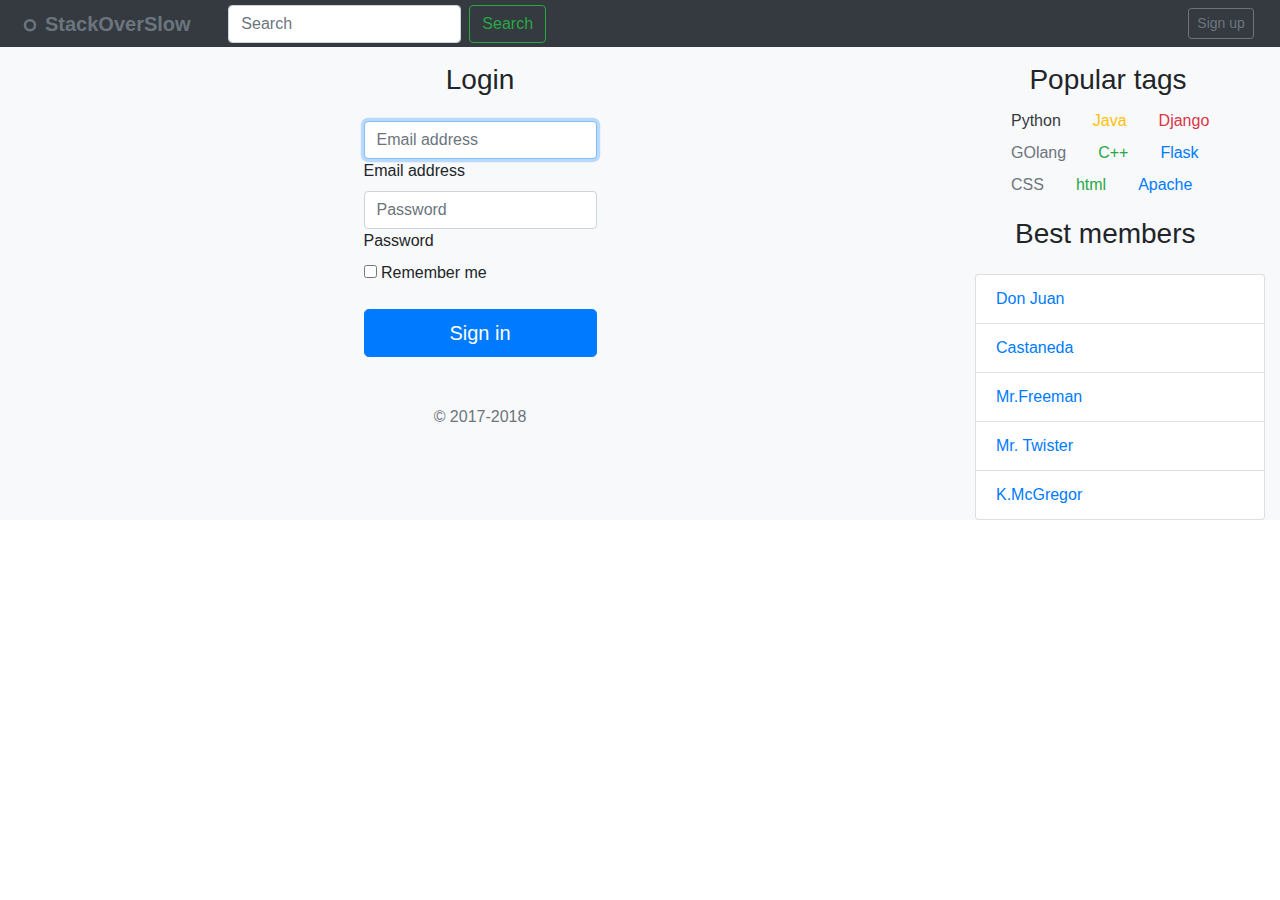
<file: public/login.html>
<!doctype html>
<html lang="en">
  <head>
    <!-- Required meta tags -->
    <meta charset="utf-8">
    <meta name="viewport" content="width=device-width, initial-scale=1, shrink-to-fit=no">

    <!-- Bootstrap CSS -->
    <link rel="stylesheet" href="https://stackpath.bootstrapcdn.com/bootstrap/4.1.3/css/bootstrap.min.css" integrity="sha384-MCw98/SFnGE8fJT3GXwEOngsV7Zt27NXFoaoApmYm81iuXoPkFOJwJ8ERdknLPMO" crossorigin="anonymous">
    <link rel="stylesheet" href="./css/mytheme.css">

    <title>StackOverSlow!</title>
  </head>
  <body>
    <div class="container-fluid bg-light">
        <div class="row bg-dark">
            <div class="col-2 d-flex align-self-center">
                <a href="#" class="navbar-brand d-flex align-items-center">
                    <svg class="text-secondary" xmlns="http://www.w3.org/2000/svg" width="30" height="30" viewBox="0 0 24 24" fill="none" stroke="currentColor" stroke-width="2" stroke-linecap="round" stroke-linejoin="round" class="mr-2"><link>https://upload.wikimedia.org/wikipedia/de/1/15/Audi_logo.svg</link><circle cx="12" cy="13" r="4"></circle></svg>
                    <strong class="text-secondary">StackOverSlow</strong>
                </a>
            </div>
            <div class="col-9 text-white-50 d-flex align-items-center">
                <form class="form-inline mt-2 mt-md-0">
                    <input class="form-control mr-sm-2" type="text" placeholder="Search" aria-label="Search">
                    <button class="btn btn-outline-success my-2 my-sm-0" type="submit">Search</button>
                </form>            
            </div>      
            <div class="col-1 pt-2 pb-2 ">
                <a class="btn btn-sm btn-outline-secondary" href="#">Sign up</a>
            </div>
        </div>
        <div class="row">
            <div class="col-9 d-flex justify-content-left pt-3">
            </div>
        </div>
        <div class="row">
            <div class="col-9  d-flex justify-content-center">
<form class="form-signin">
      <div class="col text-center mb-4">
        <h1 class="h3 mb-3 font-weight-normal">Login</h1>
      </div>

      <div class="d-flexform-label-group">
        <input type="email" id="inputEmail" class="form-control" placeholder="Email address" required="" autofocus="">
        <label for="inputEmail">Email address</label>
      </div>

      <div class="form-label-group">
        <input type="password" id="inputPassword" class="form-control" placeholder="Password" required="">
        <label for="inputPassword">Password</label>
      </div>

      <div class="checkbox mb-3">
        <label>
          <input type="checkbox" value="remember-me"> Remember me
        </label>
      </div>
      <button class="btn btn-lg btn-primary btn-block" type="submit">Sign in</button>
      <p class="mt-5 mb-3 text-muted text-center">© 2017-2018</p>
    </form>
            </div>
            <div class="col">
                <h3 class="d-flex justify-content-center mr-4">Popular tags</h3>
                <div class="row ml-2">
                    <a href="#" class="ml-4 p-1"><span class="text-dark">Python</span></a>
                    <a href="#" class="ml-4 p-1"><span class="text-warning">Java</span></a>
                    <a href="#" class="ml-4 p-1"><span class="text-danger">Django</span></a>
                </div>
                <div class="row ml-2">
                    <a href="#" class="ml-4 p-1"><span class="text-muted">GOlang</span></a>
                    <a href="#" class="ml-4 p-1"><span class="text-success">C++</span></a>
                    <a href="#" class="ml-4 p-1"><span class="text-primary">Flask</span></a>
                </div>
                <div class="row ml-2">
                    <a href="#" class="ml-4 p-1"><span class="text-muted">CSS</span></a>
                    <a href="#" class="ml-4 p-1"><span class="text-success">html</span></a>
                    <a href="#" class="ml-4 p-1"><span class="text-primary">Apache</span></a>
                </div>
                <div class="row ml-4 p-3">
                    <h3 class="d-flex justify-content-center mr-4">Best members</h3>
                </div>
                    <ul class="list-group">
                        <li class="list-group-item"><a href="#">Don Juan</a></li>
                        <li class="list-group-item"><a href="#">Castaneda</a></li>
                        <li class="list-group-item"><a href="#">Mr.Freeman</a></li>
                        <li class="list-group-item"><a href="#">Mr. Twister</a></li>    
                        <li class="list-group-item"><a href="#">K.McGregor</a></li>
                    </ul>
            </div> 
        </div>
    </div>


    <!-- Optional JavaScript -->
    <!-- jQuery first, then Popper.js, then Bootstrap JS -->
    <script src="https://code.jquery.com/jquery-3.3.1.slim.min.js" integrity="sha384-q8i/X+965DzO0rT7abK41JStQIAqVgRVzpbzo5smXKp4YfRvH+8abtTE1Pi6jizo" crossorigin="anonymous"></script>
    <script src="https://cdnjs.cloudflare.com/ajax/libs/popper.js/1.14.3/umd/popper.min.js" integrity="sha384-ZMP7rVo3mIykV+2+9J3UJ46jBk0WLaUAdn689aCwoqbBJiSnjAK/l8WvCWPIPm49" crossorigin="anonymous"></script>
    <script src="https://stackpath.bootstrapcdn.com/bootstrap/4.1.3/js/bootstrap.min.js" integrity="sha384-ChfqqxuZUCnJSK3+MXmPNIyE6ZbWh2IMqE241rYiqJxyMiZ6OW/JmZQ5stwEULTy" crossorigin="anonymous"></script>
  </body>
</html>
</file>
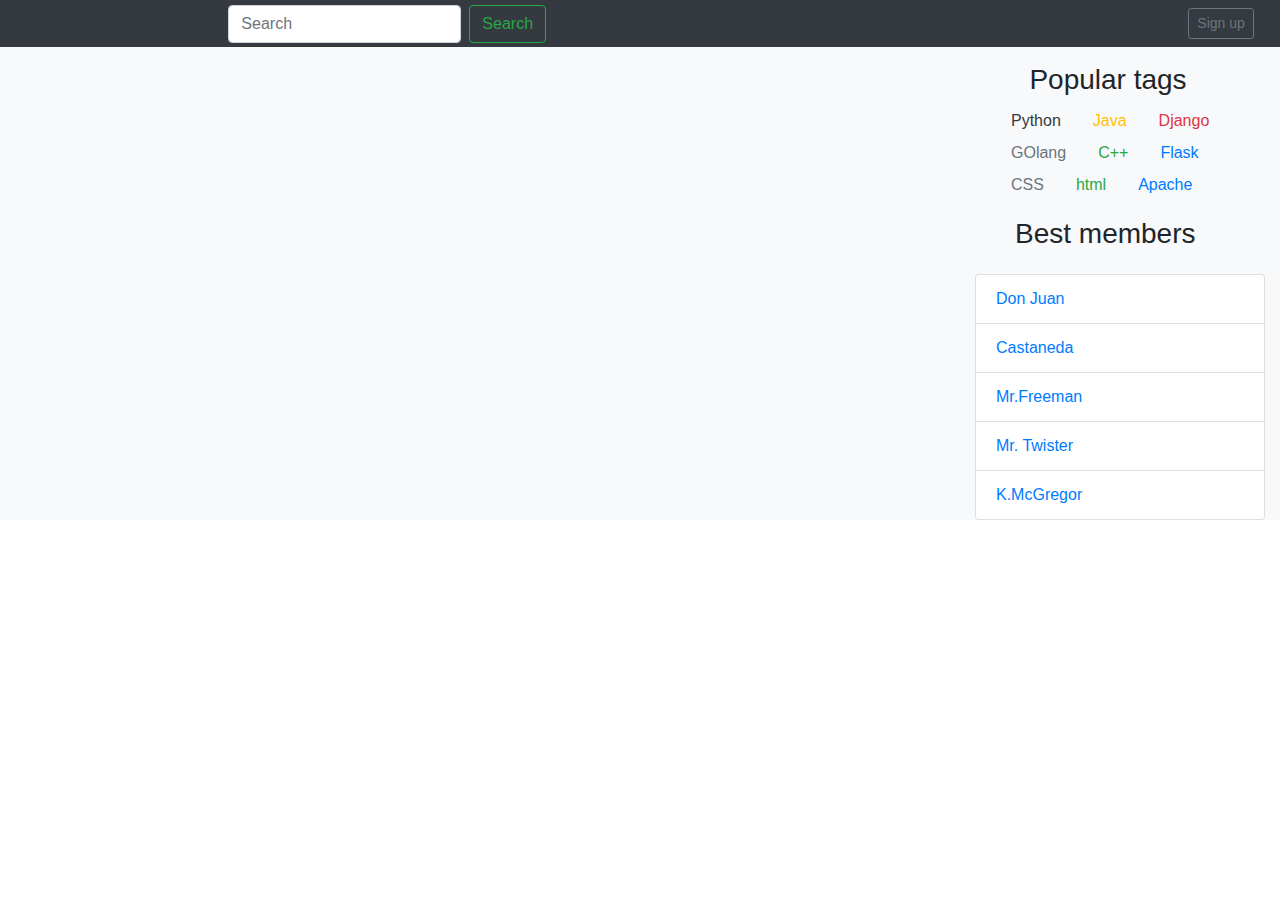
<file: public/noautorised_base.html>
<!doctype html>
<html lang="en">
  <head>
    <!-- Required meta tags -->
    <meta charset="utf-8">
    <meta name="viewport" content="width=device-width, initial-scale=1, shrink-to-fit=no">

    <!-- Bootstrap CSS -->
    <link rel="stylesheet" href="https://stackpath.bootstrapcdn.com/bootstrap/4.1.3/css/bootstrap.min.css" integrity="sha384-MCw98/SFnGE8fJT3GXwEOngsV7Zt27NXFoaoApmYm81iuXoPkFOJwJ8ERdknLPMO" crossorigin="anonymous">
    <link rel="stylesheet" href="./css/mytheme.css">

    <title>StackOverSlow!</title>
  </head>
  <body>
    <div class="container-fluid bg-light">
        <div class="row bg-dark">
            <div class="col-2 d-flex align-self-center">
            </div>
            <div class="col-9 text-white-50 d-flex align-items-center">
                <form class="form-inline mt-2 mt-md-0">
                    <input class="form-control mr-sm-2" type="text" placeholder="Search" aria-label="Search">
                    <button class="btn btn-outline-success my-2 my-sm-0" type="submit">Search</button>
                </form>            
            </div>      
            <div class="col-1 pt-2 pb-2 ">
                <a class="btn btn-sm btn-outline-secondary" href="#">Sign up</a>
            </div>
        </div>
        <div class="row">
            <div class="col-9 d-flex justify-content-left pt-3">
            </div>
        </div>
        <div class="row">
            <div class="col-9">
            </div>
            <div class="col">
                <h3 class="d-flex justify-content-center mr-4">Popular tags</h3>
                <div class="row ml-2">
                    <a href="#" class="ml-4 p-1"><span class="text-dark">Python</span></a>
                    <a href="#" class="ml-4 p-1"><span class="text-warning">Java</span></a>
                    <a href="#" class="ml-4 p-1"><span class="text-danger">Django</span></a>
                </div>
                <div class="row ml-2">
                    <a href="#" class="ml-4 p-1"><span class="text-muted">GOlang</span></a>
                    <a href="#" class="ml-4 p-1"><span class="text-success">C++</span></a>
                    <a href="#" class="ml-4 p-1"><span class="text-primary">Flask</span></a>
                </div>
                <div class="row ml-2">
                    <a href="#" class="ml-4 p-1"><span class="text-muted">CSS</span></a>
                    <a href="#" class="ml-4 p-1"><span class="text-success">html</span></a>
                    <a href="#" class="ml-4 p-1"><span class="text-primary">Apache</span></a>
                </div>
                <div class="row ml-4 p-3">
                    <h3 class="d-flex justify-content-center mr-4">Best members</h3>
                </div>
                    <ul class="list-group">
                        <li class="list-group-item"><a href="#">Don Juan</a></li>
                        <li class="list-group-item"><a href="#">Castaneda</a></li>
                        <li class="list-group-item"><a href="#">Mr.Freeman</a></li>
                        <li class="list-group-item"><a href="#">Mr. Twister</a></li>    
                        <li class="list-group-item"><a href="#">K.McGregor</a></li>
                    </ul>
            </div> 
        </div>
    </div>


    <!-- Optional JavaScript -->
    <!-- jQuery first, then Popper.js, then Bootstrap JS -->
    <script src="https://code.jquery.com/jquery-3.3.1.slim.min.js" integrity="sha384-q8i/X+965DzO0rT7abK41JStQIAqVgRVzpbzo5smXKp4YfRvH+8abtTE1Pi6jizo" crossorigin="anonymous"></script>
    <script src="https://cdnjs.cloudflare.com/ajax/libs/popper.js/1.14.3/umd/popper.min.js" integrity="sha384-ZMP7rVo3mIykV+2+9J3UJ46jBk0WLaUAdn689aCwoqbBJiSnjAK/l8WvCWPIPm49" crossorigin="anonymous"></script>
    <script src="https://stackpath.bootstrapcdn.com/bootstrap/4.1.3/js/bootstrap.min.js" integrity="sha384-ChfqqxuZUCnJSK3+MXmPNIyE6ZbWh2IMqE241rYiqJxyMiZ6OW/JmZQ5stwEULTy" crossorigin="anonymous"></script>
  </body>
</html>
</file>
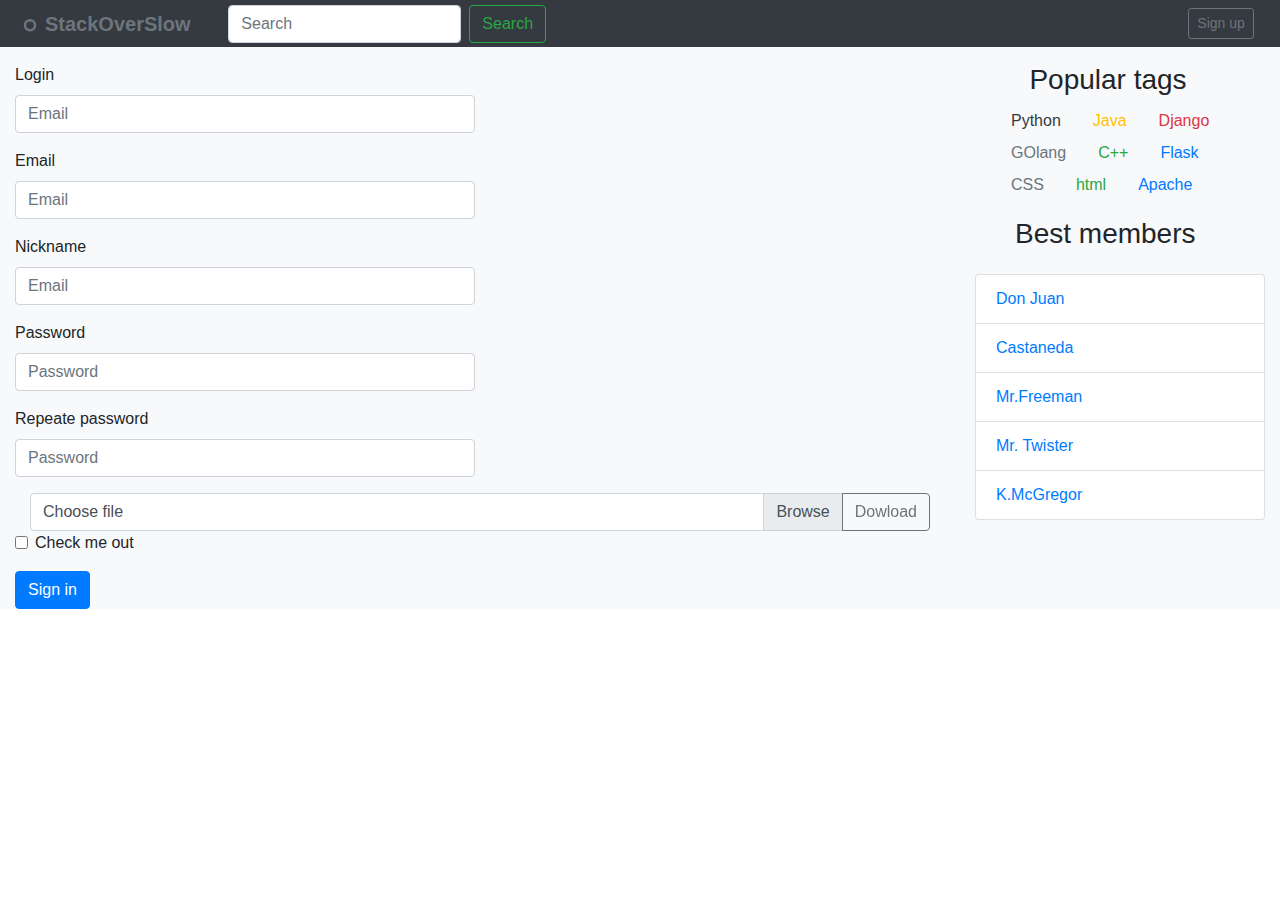
<file: public/registration.html>
<!doctype html>
<html lang="en">
  <head>
    <!-- Required meta tags -->
    <meta charset="utf-8">
    <meta name="viewport" content="width=device-width, initial-scale=1, shrink-to-fit=no">

    <!-- Bootstrap CSS -->
    <link rel="stylesheet" href="https://stackpath.bootstrapcdn.com/bootstrap/4.1.3/css/bootstrap.min.css" integrity="sha384-MCw98/SFnGE8fJT3GXwEOngsV7Zt27NXFoaoApmYm81iuXoPkFOJwJ8ERdknLPMO" crossorigin="anonymous">
    <link rel="stylesheet" href="./css/mytheme.css">

    <title>StackOverSlow!</title>
  </head>
  <body>
    <div class="container-fluid bg-light">
        <div class="row bg-dark">
            <div class="col-2 d-flex align-self-center">
                <a href="#" class="navbar-brand d-flex align-items-center">
                    <svg class="text-secondary" xmlns="http://www.w3.org/2000/svg" width="30" height="30" viewBox="0 0 24 24" fill="none" stroke="currentColor" stroke-width="2" stroke-linecap="round" stroke-linejoin="round" class="mr-2"><link>https://upload.wikimedia.org/wikipedia/de/1/15/Audi_logo.svg</link><circle cx="12" cy="13" r="4"></circle></svg>
                    <strong class="text-secondary">StackOverSlow</strong>
                </a>
            </div>
            <div class="col-9 text-white-50 d-flex align-items-center">
                <form class="form-inline mt-2 mt-md-0">
                    <input class="form-control mr-sm-2" type="text" placeholder="Search" aria-label="Search">
                    <button class="btn btn-outline-success my-2 my-sm-0" type="submit">Search</button>
                </form>            
            </div>      
            <div class="col-1 pt-2 pb-2 ">
                <a class="btn btn-sm btn-outline-secondary" href="#">Sign up</a>
            </div>
        </div>
        <div class="row">
            <div class="col-9 d-flex justify-content-left pt-3">
            </div>
        </div>
        <div class="row d-flex justify-content-left">
            <div class="col-9">
<form>
  <div class="form-row">
    <div class="form-group col-md-6">
      <label for="inputLogin">Login</label>
      <input type="email" class="form-control" id="inputLogin" placeholder="Email">
    </div>
  </div>
  <div class="form-row">
    <div class="form-group col-md-6">
      <label for="inputEmail4">Email</label>
      <input type="email" class="form-control" id="inputEmail4" placeholder="Email">
    </div>
  </div>
  <div class="form-row">
    <div class="form-group col-md-6">
      <label for="inputNickname">Nickname</label>
      <input type="email" class="form-control" id="inputNickname" placeholder="Email">
    </div>
  </div>
  <div class="form-row">
    <div class="form-group col-md-6">
      <label for="inputPassword4">Password</label>
      <input type="password" class="form-control" id="inputPassword4" placeholder="Password">
    </div>
  </div>
  <div class="form-row">
    <div class="form-group col-md-6">
      <label for="inputPassword4">Repeate password</label>
      <input type="password" class="form-control" id="inputPassword4" placeholder="Password">
    </div>
  </div>
<div class="col">
<div class="input-group">
  <div class="custom-file">
    <input type="file" class="custom-file-input" id="inputGroupFile04" aria-describedby="inputGroupFileAddon04">
    <label class="custom-file-label" for="inputGroupFile04">Choose file</label>
  </div>
  <div class="input-group-append">
    <button class="btn btn-outline-secondary" type="button" id="inputGroupFileAddon04">Dowload</button>
  </div>
</div>
</div>
  <div class="form-group">
    <div class="form-check">
      <input class="form-check-input" type="checkbox" id="gridCheck">
      <label class="form-check-label" for="gridCheck">
        Check me out
      </label>
    </div>
  </div>
  <button type="submit" class="btn btn-primary">Sign in</button>
</form>            
            </div>
            <div class="col">
                <h3 class="d-flex justify-content-center mr-4">Popular tags</h3>
                <div class="row ml-2">
                    <a href="#" class="ml-4 p-1"><span class="text-dark">Python</span></a>
                    <a href="#" class="ml-4 p-1"><span class="text-warning">Java</span></a>
                    <a href="#" class="ml-4 p-1"><span class="text-danger">Django</span></a>
                </div>
                <div class="row ml-2">
                    <a href="#" class="ml-4 p-1"><span class="text-muted">GOlang</span></a>
                    <a href="#" class="ml-4 p-1"><span class="text-success">C++</span></a>
                    <a href="#" class="ml-4 p-1"><span class="text-primary">Flask</span></a>
                </div>
                <div class="row ml-2">
                    <a href="#" class="ml-4 p-1"><span class="text-muted">CSS</span></a>
                    <a href="#" class="ml-4 p-1"><span class="text-success">html</span></a>
                    <a href="#" class="ml-4 p-1"><span class="text-primary">Apache</span></a>
                </div>
                <div class="row ml-4 p-3">
                    <h3 class="d-flex justify-content-center mr-4">Best members</h3>
                </div>
                    <ul class="list-group">
                        <li class="list-group-item"><a href="#">Don Juan</a></li>
                        <li class="list-group-item"><a href="#">Castaneda</a></li>
                        <li class="list-group-item"><a href="#">Mr.Freeman</a></li>
                        <li class="list-group-item"><a href="#">Mr. Twister</a></li>    
                        <li class="list-group-item"><a href="#">K.McGregor</a></li>
                    </ul>
            </div> 
        </div>
    </div>


    <!-- Optional JavaScript -->
    <!-- jQuery first, then Popper.js, then Bootstrap JS -->
    <script src="https://code.jquery.com/jquery-3.3.1.slim.min.js" integrity="sha384-q8i/X+965DzO0rT7abK41JStQIAqVgRVzpbzo5smXKp4YfRvH+8abtTE1Pi6jizo" crossorigin="anonymous"></script>
    <script src="https://cdnjs.cloudflare.com/ajax/libs/popper.js/1.14.3/umd/popper.min.js" integrity="sha384-ZMP7rVo3mIykV+2+9J3UJ46jBk0WLaUAdn689aCwoqbBJiSnjAK/l8WvCWPIPm49" crossorigin="anonymous"></script>
    <script src="https://stackpath.bootstrapcdn.com/bootstrap/4.1.3/js/bootstrap.min.js" integrity="sha384-ChfqqxuZUCnJSK3+MXmPNIyE6ZbWh2IMqE241rYiqJxyMiZ6OW/JmZQ5stwEULTy" crossorigin="anonymous"></script>
  </body>
</html>
</file>
<file: public/css/mytheme.css>
@import "./bootstrap.min.css";
@import "./bootstrap.css";

.p-4 {
    padding: 1.5rem !important;
  }

  .colors {
      color: black;
  }
  .btn-outline-primary {
    color: #0B080A;
    background-color: transparent;
    background-image: none;
    border-color: #0B080A'
  }
</file>
